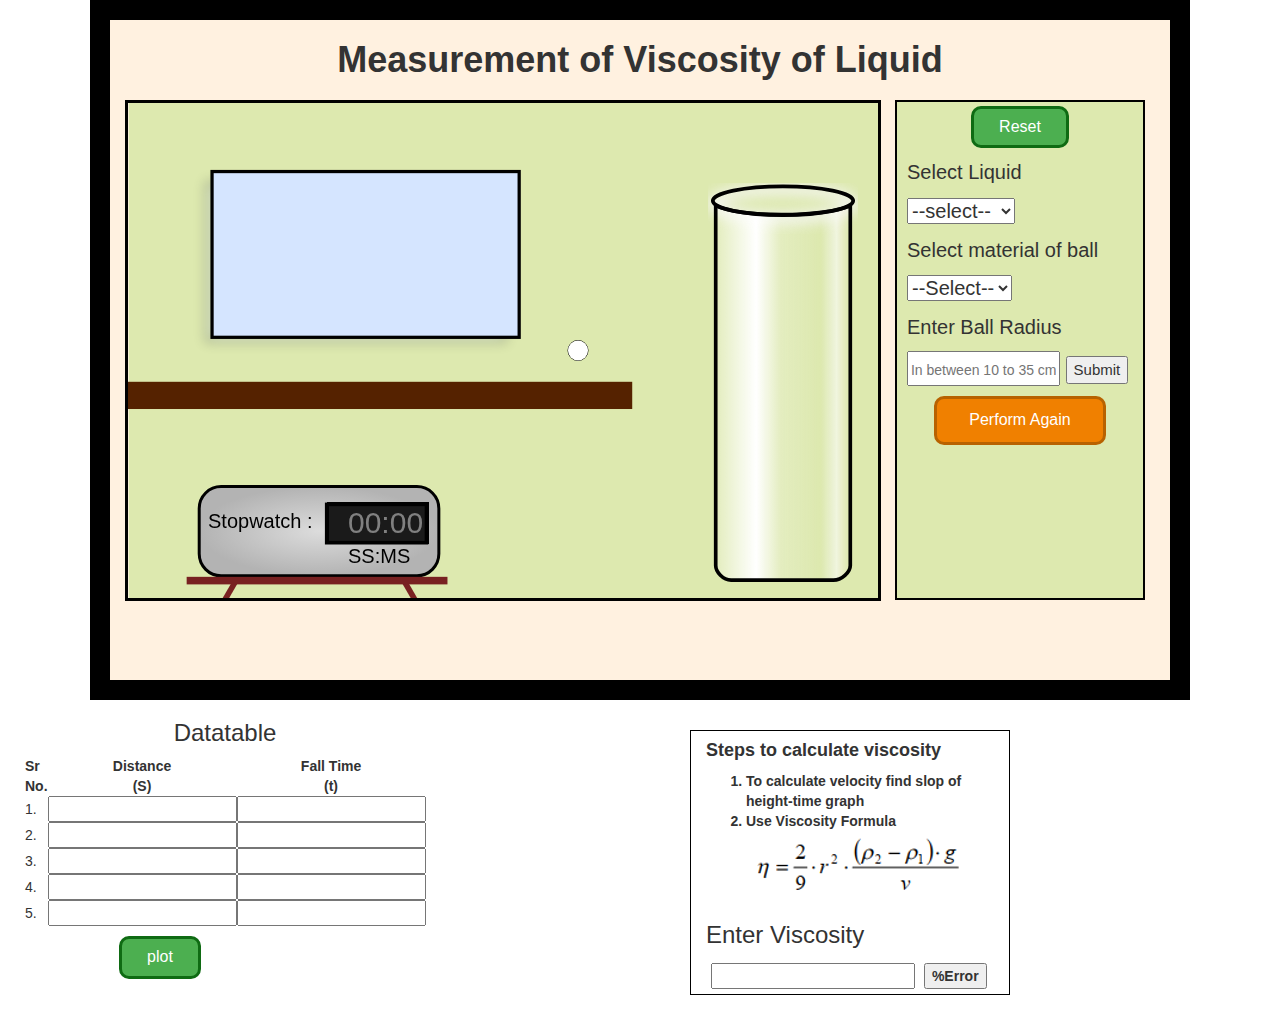
<file: simulation/index.html>
<!DOCTYPE html>
<html>

<head>

	<link rel="stylesheet" type="text/css" href="css/vlab.css">
	<link rel="stylesheet" href="https://stackpath.bootstrapcdn.com/bootstrap/3.4.1/css/bootstrap.min.css">
	<script type="text/javascript" src="js/util.js"></script>
	<script type="text/javascript" src="js/vlab.js"></script>
    <script type="text/javascript" src="js/graph.ob.js"></script>
    <script type="text/javascript" src="js/graph_line_use.ob.js"></script>
	<title></title>
</head>

<body>
	<div class="d1">
		<img id="wall" src="images/ghgh.svg" alt="The Scream" style="display:none;z-index: -1;"> 
		<img id="empty" width="10" height="28" src="images/satish.svg" alt="The Scream" style="display:none;z-index: -1;"> 
		<img id="kero" width="10" height="28" src="images/kero.svg" alt="The Scream" style="display:none;z-index: -1;"> 
		<img id="water" width="10" height="28" src="images/wat.svg" alt="The Scream" style="display:none;z-index: -1;"> 
		<img id="alcohol" width="10" height="28" src="images/alc.svg" alt="The Scream" style="display:none;z-index: -1;"> 		
		<h1><b>Measurement of Viscosity of Liquid</b></h1>

		<div class=" container-fluid">
			<div class="row">

				<p id = "test"></p>

				<div class="col-md-8" >
					<canvas id="myCanvas" width="750" height="495" style="border:3px solid black;">Your browser does not
						support
						the HTML5 canvas tag.</canva>


				</div>
				<div class="col-md-4">
					<div class="d2">
						<button class="button" onclick="reset()">Reset</button>
						<div class="d3">
							<p>Select Liquid</p>

							<select id="select1" onchange="selectValue1()">
								<option value="0">--select--</option>
								<option value="997">Water</option>
								<option value="795">Kerosene</option>
								<option value="803">Alcohol</option>
							</select>
						</div>

						<div class="d3">
							<p>Select material of ball</p>

							<select id="select2" onchange="selectValue2()">
								<option value="0">--Select--</option>
								<option value="1602">Stone</option>
								<option value="19300">Iron</option>
								<option value="7874">gold</option>
							</select>
						</div>

						<div class="d3" id ="text">
							<p>Enter Ball Radius<span id="demo"></span></p>
							<input type="text" id="field" placeholder="In between 10 to 35 cm" required minlength="1" maxlength="2" size="10">
							<input type="submit" onclick="textValue()" id="sub_button">
						</div>

						<div class="result" id ="text">
							<button id="res">Perform Again</button>

						</div>

					</div>

				</div>


			</div>
		</div>
	</div>


<!-- Graph and table -->

		<div class="container-fluid">
			<div class="row" style="justify-content: center;">
				<div class="col-md-3">
					
	        		<div id="dataTable"  style=" margin: 10px; width: 400px;"></div>
	      			<button class="button" onclick="drawGraph()">plot</button>
				</div>
				<div class="col-md-3" style="margin: 10px;">
	   				<div id="l1" style="width:300px;height:300px;"></div>
	   			</div>

				<div class="col-md-3" style="margin: 30px; border:1px solid black;">
						<h4><b>Steps to calculate viscosity</h4>
					<ol>
						<li>To calculate velocity find slop of height-time graph</li>
						<li>Use Viscosity Formula
							<img src="images/formula.png">
						</li>
					</ol>

					<h3>Enter Viscosity</h2>
					<input type="text" id="terror" style="margin: 5px">
					<input type="submit" value="%Error" onclick="Error()">
				</div>
			</div>
		</div>
		<div>
	    </div>
<script src="../assets/js/iframeResize.js"></script></body>

</html>
</file>
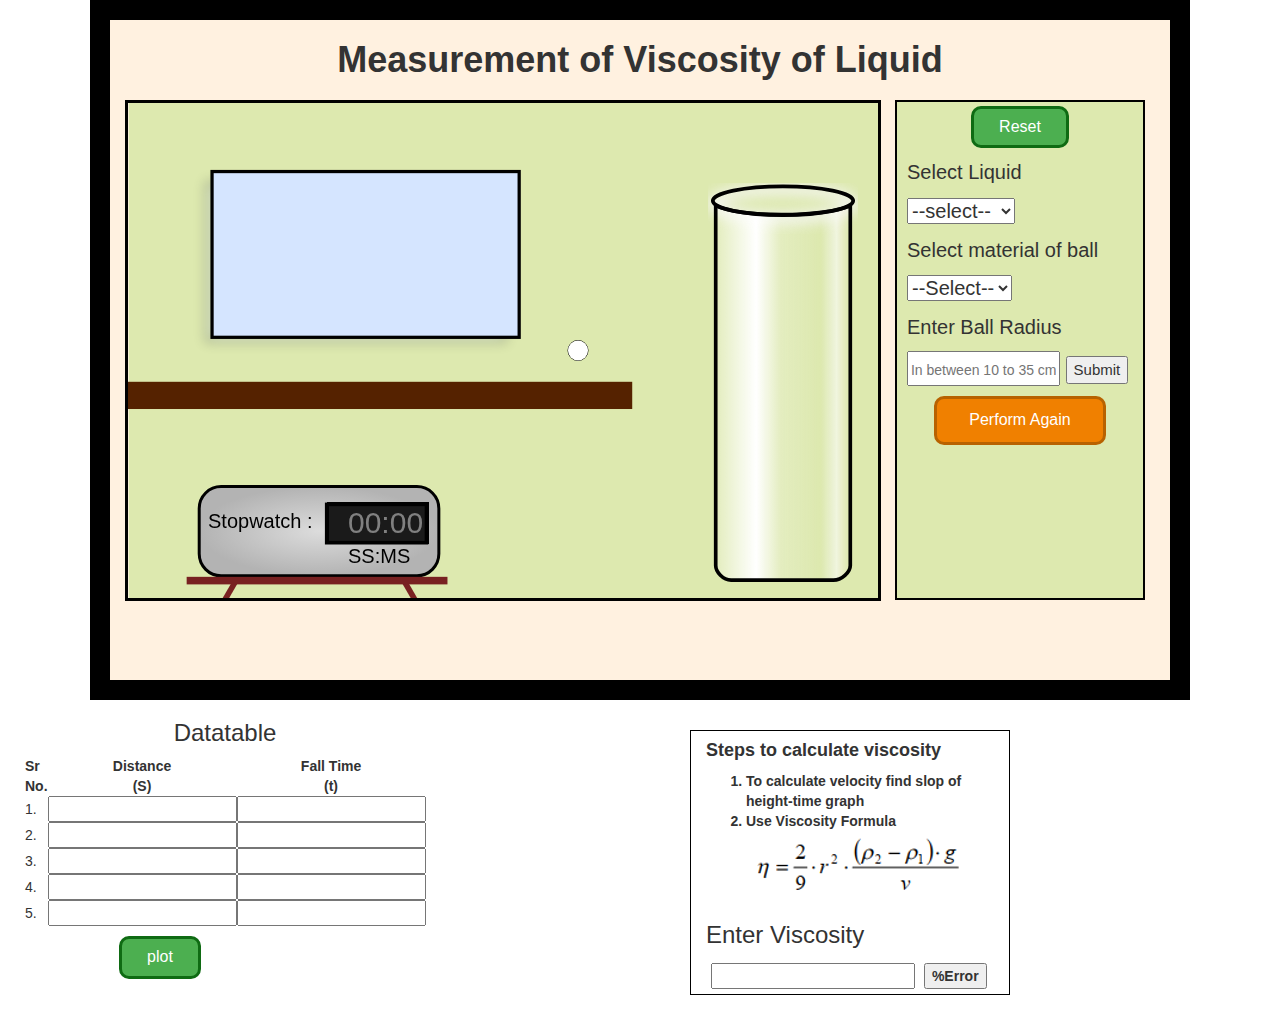
<file: experiment/simulation/index.html>
<!DOCTYPE html>
<html>

<head>

	<link rel="stylesheet" type="text/css" href="css/vlab.css">
	<link rel="stylesheet" href="https://stackpath.bootstrapcdn.com/bootstrap/3.4.1/css/bootstrap.min.css">
	<script type="text/javascript" src="js/util.js"></script>
	<script type="text/javascript" src="js/vlab.js"></script>
    <script type="text/javascript" src="js/graph.ob.js"></script>
    <script type="text/javascript" src="js/graph_line_use.ob.js"></script>
	<title></title>
</head>

<body>
	<div class="d1">
		<img id="wall" src="images/ghgh.svg" alt="The Scream" style="display:none;z-index: -1;"> 
		<img id="empty" width="10" height="28" src="images/satish.svg" alt="The Scream" style="display:none;z-index: -1;"> 
		<img id="kero" width="10" height="28" src="images/kero.svg" alt="The Scream" style="display:none;z-index: -1;"> 
		<img id="water" width="10" height="28" src="images/wat.svg" alt="The Scream" style="display:none;z-index: -1;"> 
		<img id="alcohol" width="10" height="28" src="images/alc.svg" alt="The Scream" style="display:none;z-index: -1;"> 		
		<h1><b>Measurement of Viscosity of Liquid</b></h1>

		<div class=" container-fluid">
			<div class="row">

				<p id = "test"></p>

				<div class="col-md-8" >
					<canvas id="myCanvas" width="750" height="495" style="border:3px solid black;">Your browser does not
						support
						the HTML5 canvas tag.</canva>


				</div>
				<div class="col-md-4">
					<div class="d2">
						<button class="button" onclick="reset()">Reset</button>
						<div class="d3">
							<p>Select Liquid</p>

							<select id="select1" onchange="selectValue1()">
								<option value="0">--select--</option>
								<option value="997">Water</option>
								<option value="795">Kerosene</option>
								<option value="803">Alcohol</option>
							</select>
						</div>

						<div class="d3">
							<p>Select material of ball</p>

							<select id="select2" onchange="selectValue2()">
								<option value="0">--Select--</option>
								<option value="1602">Stone</option>
								<option value="19300">Iron</option>
								<option value="7874">gold</option>
							</select>
						</div>

						<div class="d3" id ="text">
							<p>Enter Ball Radius<span id="demo"></span></p>
							<input type="text" id="field" placeholder="In between 10 to 35 cm" required minlength="1" maxlength="2" size="10">
							<input type="submit" onclick="textValue()" id="sub_button">
						</div>

						<div class="result" id ="text">
							<button id="res">Perform Again</button>

						</div>

					</div>

				</div>


			</div>
		</div>
	</div>


<!-- Graph and table -->

		<div class="container-fluid">
			<div class="row" style="justify-content: center;">
				<div class="col-md-3">
					
	        		<div id="dataTable"  style=" margin: 10px; width: 400px;"></div>
	      			<button class="button" onclick="drawGraph()">plot</button>
				</div>
				<div class="col-md-3" style="margin: 10px;">
	   				<div id="l1" style="width:300px;height:300px;"></div>
	   			</div>

				<div class="col-md-3" style="margin: 30px; border:1px solid black;">
						<h4><b>Steps to calculate viscosity</h4>
					<ol>
						<li>To calculate velocity find slop of height-time graph</li>
						<li>Use Viscosity Formula
							<img src="images/formula.png">
						</li>
					</ol>

					<h3>Enter Viscosity</h2>
					<input type="text" id="terror" style="margin: 5px">
					<input type="submit" value="%Error" onclick="Error()">
				</div>
			</div>
		</div>
		<div>
	    </div>
</body>

</html>
</file>
<file: simulation/css/vlab.css>
.d1
{
	margin: auto;
	height: 700px;
	width : 1100px;
	border: 20px solid black ;
	border-color: black;
	background: #fff1e0;

}

h1
{
	text-align: center;
}

.d2
{
	align-items:center; 
	margin:0px 10px 10px auto;
	height: 500px;
	width : 250px;
	border: 2px solid black ;
	background:#dde9af;
}
.button {
  background-color: #4CAF50;
  border:3px solid #0f6b13;
  border-radius: 10px;
  color: white;
  padding: 7px 25px;
  text-align: center;
  text-decoration: none;
  display:block;
  font-size: 16px;
  margin: 4px auto 4px auto;
  cursor: pointer;
}

.d3{
	/*border : 1px solid red;*/
	margin: 10px ;
	font-size: 20px;
}
p {
	margin: 5px;
}
.select{
	padding: 5px ;
	margin: 5px ;
}


/* Text Field*/
.Tfield{

  	padding: 5px ;
	margin: 10px ;
	border: 1px solid red;
}
/* Canvas*/
#myCanvas{
	  /*margin: 15px;*/
	  background:url("../images/ghgh.svg");
	  background-repeat: no-repeat;
	  
	  background-position: fixed;
	  background-position: 0px 0px;
	  background-size:cover;
}

.result {
	/*border : 1px solid red;*/
	margin: 10px ;	
}
#res
{
  background-color: #f08000;
  border:3px solid #b86200;
  border-radius: 10px;
  color: white;
  padding: 10px 32px;
  text-align: center;
  text-decoration: none;
  display:block;
  font-size: 16px;
  margin: 4px auto 4px auto;
  cursor: pointer;

}

input::-webkit-input-placeholder {
    font-size: 14px;
    line-height: 3;
}

#sub_button
{
	font-size:15px;
	margin-top: 0px;
}
</file>
<file: experiment/simulation/css/vlab.css>
.d1
{
	margin: auto;
	height: 700px;
	width : 1100px;
	border: 20px solid black ;
	border-color: black;
	background: #fff1e0;

}

h1
{
	text-align: center;
}

.d2
{
	align-items:center; 
	margin:0px 10px 10px auto;
	height: 500px;
	width : 250px;
	border: 2px solid black ;
	background:#dde9af;
}
.button {
  background-color: #4CAF50;
  border:3px solid #0f6b13;
  border-radius: 10px;
  color: white;
  padding: 7px 25px;
  text-align: center;
  text-decoration: none;
  display:block;
  font-size: 16px;
  margin: 4px auto 4px auto;
  cursor: pointer;
}

.d3{
	/*border : 1px solid red;*/
	margin: 10px ;
	font-size: 20px;
}
p {
	margin: 5px;
}
.select{
	padding: 5px ;
	margin: 5px ;
}


/* Text Field*/
.Tfield{

  	padding: 5px ;
	margin: 10px ;
	border: 1px solid red;
}
/* Canvas*/
#myCanvas{
	  /*margin: 15px;*/
	  background:url("../images/ghgh.svg");
	  background-repeat: no-repeat;
	  
	  background-position: fixed;
	  background-position: 0px 0px;
	  background-size:cover;
}

.result {
	/*border : 1px solid red;*/
	margin: 10px ;	
}
#res
{
  background-color: #f08000;
  border:3px solid #b86200;
  border-radius: 10px;
  color: white;
  padding: 10px 32px;
  text-align: center;
  text-decoration: none;
  display:block;
  font-size: 16px;
  margin: 4px auto 4px auto;
  cursor: pointer;

}

input::-webkit-input-placeholder {
    font-size: 14px;
    line-height: 3;
}

#sub_button
{
	font-size:15px;
	margin-top: 0px;
}
</file>
